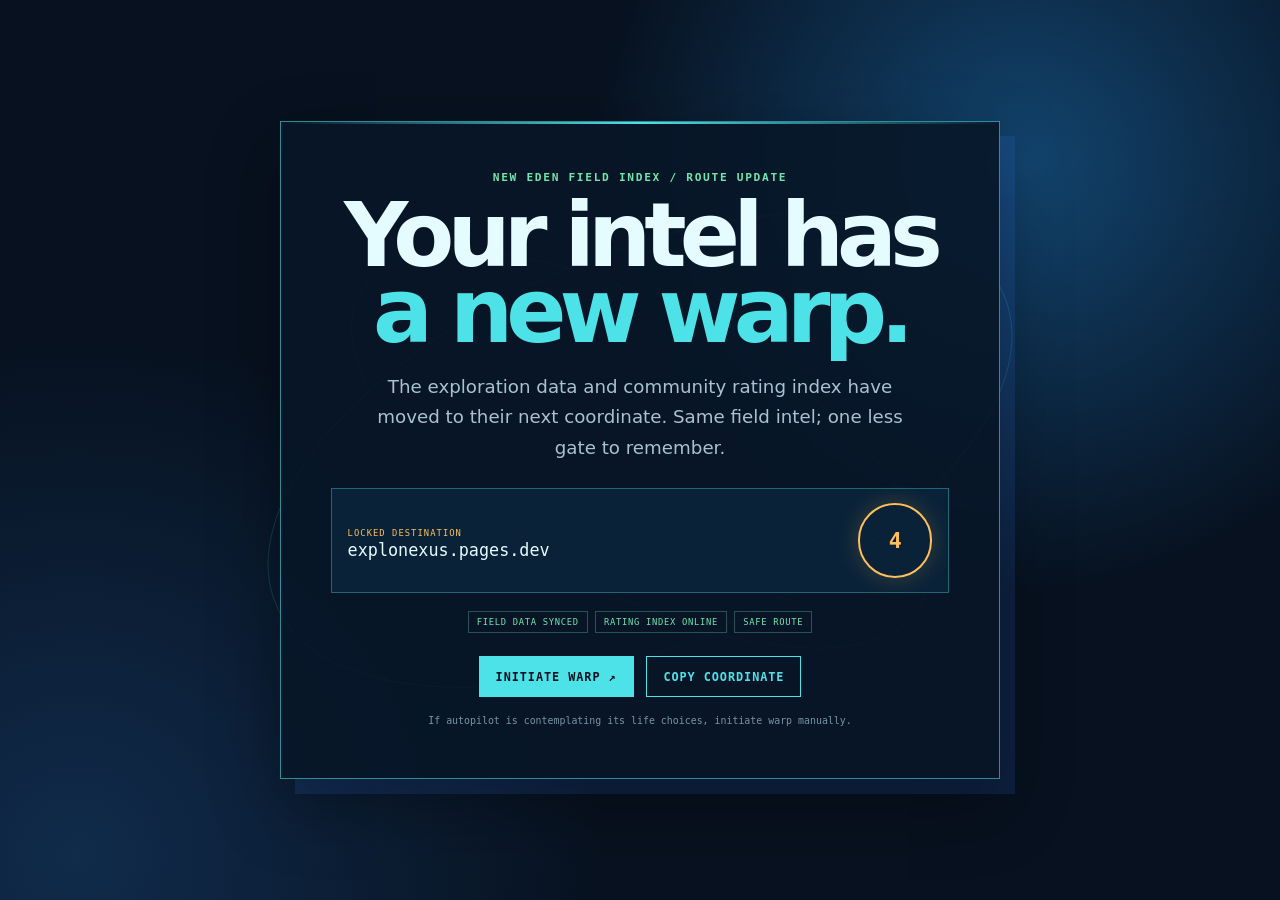
<file: index.html>
<!doctype html>
<html lang="en">
  <head>
    <meta charset="UTF-8" />
    <meta name="viewport" content="width=device-width, initial-scale=1.0" />
    <meta name="theme-color" content="#07111f" />
    <meta http-equiv="refresh" content="5;url=https://explonexus.pages.dev/" />
    <title>exploNexus · Route Locked</title>
    <style>
      :root { color-scheme: dark; --void:#07111f; --cyan:#4de2e8; --ion:#367bff; --ice:#e4fbff; --dim:#a7c2d1; --safe:#70e5ad; --amber:#ffbf5b; }
      * { box-sizing: border-box; }
      body { min-width: 320px; min-height: 100vh; margin: 0; overflow: hidden; background: radial-gradient(circle at 80% 18%, #12446e 0, transparent 27rem), radial-gradient(circle at 6% 95%, #102b4b 0, transparent 33rem), var(--void); color:var(--ice); font-family: ui-rounded, "Avenir Next", Avenir, system-ui, sans-serif; }
      main { position:relative; display:grid; min-height:100vh; place-items:center; padding:1.25rem; isolation:isolate; }
      main::before, main::after { position:absolute; z-index:-1; border:1px solid rgba(77,226,232,.18); border-radius:50%; content:""; }
      main::before { width:min(92vw,790px); height:min(46vw,390px); transform:rotate(-23deg); }
      main::after { width:min(76vw,640px); height:min(32vw,280px); transform:rotate(29deg); border-color:rgba(54,123,255,.28); }
      .console { position:relative; width:min(100%,720px); overflow:hidden; border:1px solid rgba(77,226,232,.58); background:rgba(7,22,39,.88); padding:clamp(1.35rem,5vw,3.1rem); box-shadow:15px 15px 0 rgba(54,123,255,.13), 0 26px 62px rgba(0,0,0,.35); text-align:center; }
      .console::before { position:absolute; top:0; left:0; width:100%; height:2px; background:linear-gradient(90deg,transparent,var(--cyan),transparent); content:""; }
      .eyebrow { margin:0; color:var(--safe); font-family:ui-monospace,SFMono-Regular,Menlo,monospace; font-size:.7rem; font-weight:700; letter-spacing:.15em; }
      h1 { margin:.85rem 0 0; font-size:clamp(2.65rem,10vw,5.55rem); letter-spacing:-.078em; line-height:.86; }
      h1 span { color:var(--cyan); }
      .copy { max-width:33rem; margin:1.35rem auto 0; color:var(--dim); font-size:clamp(1rem,2vw,1.14rem); line-height:1.65; }
      .route { display:flex; align-items:center; justify-content:space-between; gap:.85rem; margin:1.6rem auto 0; border:1px solid rgba(77,226,232,.35); padding:.88rem 1rem; background:rgba(14,53,84,.4); text-align:left; }
      .route small { color:var(--amber); font-family:ui-monospace,SFMono-Regular,Menlo,monospace; font-size:.55rem; letter-spacing:.12em; }
      .route a { display:block; overflow:hidden; max-width:21rem; color:var(--ice); font-family:ui-monospace,SFMono-Regular,Menlo,monospace; font-size:clamp(.84rem,2.4vw,1.05rem); text-overflow:ellipsis; white-space:nowrap; text-decoration-color:var(--cyan); text-underline-offset:4px; }
      .count { display:grid; width:4.65rem; height:4.65rem; flex:0 0 auto; place-items:center; border:2px solid var(--amber); border-radius:50%; color:var(--amber); font-family:ui-monospace,SFMono-Regular,Menlo,monospace; font-size:1.35rem; font-weight:800; box-shadow:0 0 24px rgba(255,191,91,.2); }
      .signals { display:flex; flex-wrap:wrap; justify-content:center; gap:.45rem; margin:1.15rem auto 0; }
      .signals span { border:1px solid rgba(112,229,173,.3); padding:.31rem .5rem; color:var(--safe); font-family:ui-monospace,SFMono-Regular,Menlo,monospace; font-size:.55rem; letter-spacing:.08em; }
      .actions { display:flex; flex-wrap:wrap; justify-content:center; gap:.8rem; margin-top:1.45rem; }
      .actions a, .actions button { border:1px solid var(--cyan); background:var(--cyan); padding:.78rem 1rem; color:#07111f; font:700 .74rem ui-monospace,SFMono-Regular,Menlo,monospace; letter-spacing:.08em; text-decoration:none; transition:transform .16s ease-out, background .16s ease-out; }
      .actions .ghost { background:transparent; color:var(--cyan); }
      .actions a:hover, .actions button:hover { transform:translateY(-2px); background:#b2f7ff; }
      .actions .ghost:hover { color:#07111f; }
      .note { margin:1rem 0 0; color:#7796aa; font-family:ui-monospace,SFMono-Regular,Menlo,monospace; font-size:.62rem; line-height:1.55; }
      @media (max-width:480px) { .route { align-items:flex-start; } .route a { max-width:12.5rem; } .count { width:3.7rem; height:3.7rem; font-size:1.1rem; } }
    </style>
  </head>
  <body>
    <main data-target="https://explonexus.pages.dev/">
      <section class="console" aria-labelledby="title">
        <p class="eyebrow">NEW EDEN FIELD INDEX / ROUTE UPDATE</p>
        <h1 id="title">Your intel has <span>a new warp.</span></h1>
        <p class="copy">The exploration data and community rating index have moved to their next coordinate. Same field intel; one less gate to remember.</p>
        <div class="route">
          <div><small>LOCKED DESTINATION</small><a href="https://explonexus.pages.dev/">explonexus.pages.dev</a></div>
          <div class="count" aria-label="Auto-warp in 5 seconds"><span id="seconds">5</span></div>
        </div>
        <div class="signals"><span>FIELD DATA SYNCED</span><span>RATING INDEX ONLINE</span><span>SAFE ROUTE</span></div>
        <div class="actions">
          <a href="https://explonexus.pages.dev/">INITIATE WARP ↗</a>
          <button class="ghost" type="button" id="copy">COPY COORDINATE</button>
        </div>
        <p class="note">If autopilot is contemplating its life choices, initiate warp manually.</p>
      </section>
    </main>
    <script>
      (() => {
        const target = document.querySelector('main').dataset.target;
        const seconds = document.getElementById('seconds');
        const copy = document.getElementById('copy');
        let remaining = 5;
        const timer = setInterval(() => {
          remaining -= 1;
          seconds.textContent = String(Math.max(remaining, 0));
          if (remaining <= 0) { clearInterval(timer); window.location.replace(target); }
        }, 1000);
        copy.addEventListener('click', async () => {
          try { await navigator.clipboard.writeText(target); copy.textContent = 'COORDINATE COPIED'; setTimeout(() => { copy.textContent = 'COPY COORDINATE'; }, 1800); }
          catch { window.prompt('Copy exploNexus coordinate:', target); }
        });
      })();
    </script>
  </body>
</html>
</file>
